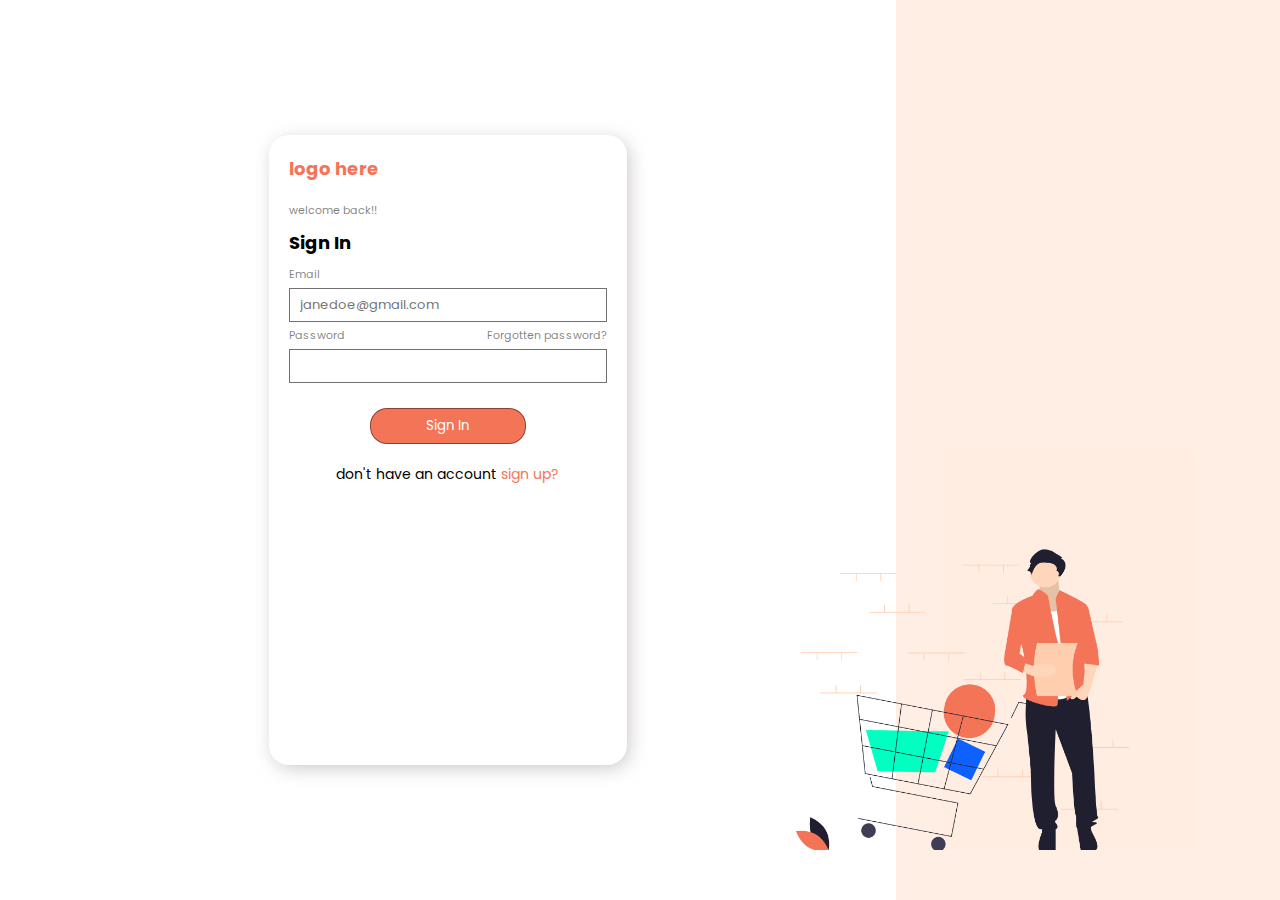
<file: index.html>
<!DOCTYPE html>
<html lang="en">

<head>
    <meta charset="UTF-8">
    <meta name="viewport" content="width=device-width, initial-scale=1.0">
    <link rel="stylesheet" href="https://fonts.googleapis.com/css?family=Poppins&display=swap">
    <link rel="stylesheet" href="./css/login.css">
    <title>Login</title>
</head>
<style>
    * {
        margin: 0;
        padding: 0;
        box-sizing: border-box;
        font-family: poppins;
    }
</style>

<body>
    <div class="login-container">
        <div class="left-login">
            <form action="./api/login.php" method="POST">
                <h6>logo here</h6>
                <span>welcome back!!</span>
                <span>Sign In</span>
                <label for="Email">Email</label>
                <input type="email" name="email" placeholder="janedoe@gmail.com">
                <div class="label-control">
                    <label for="password">Password</label>
                    <span>Forgotten password?</span>
                </div>
                <input type="password" name="password">
                <div class="btn">
                    <button name="login">Sign In</button>
                </div>
                <div class="btn1">
                    <p>don't have an account <a href="Signup.html">sign up?</a></p>
                </div>
            </form>
        </div>
        <div class="right-login">
            <img src="images/login.png" alt="">
        </div>
    </div>
</body>

</html>
</file>
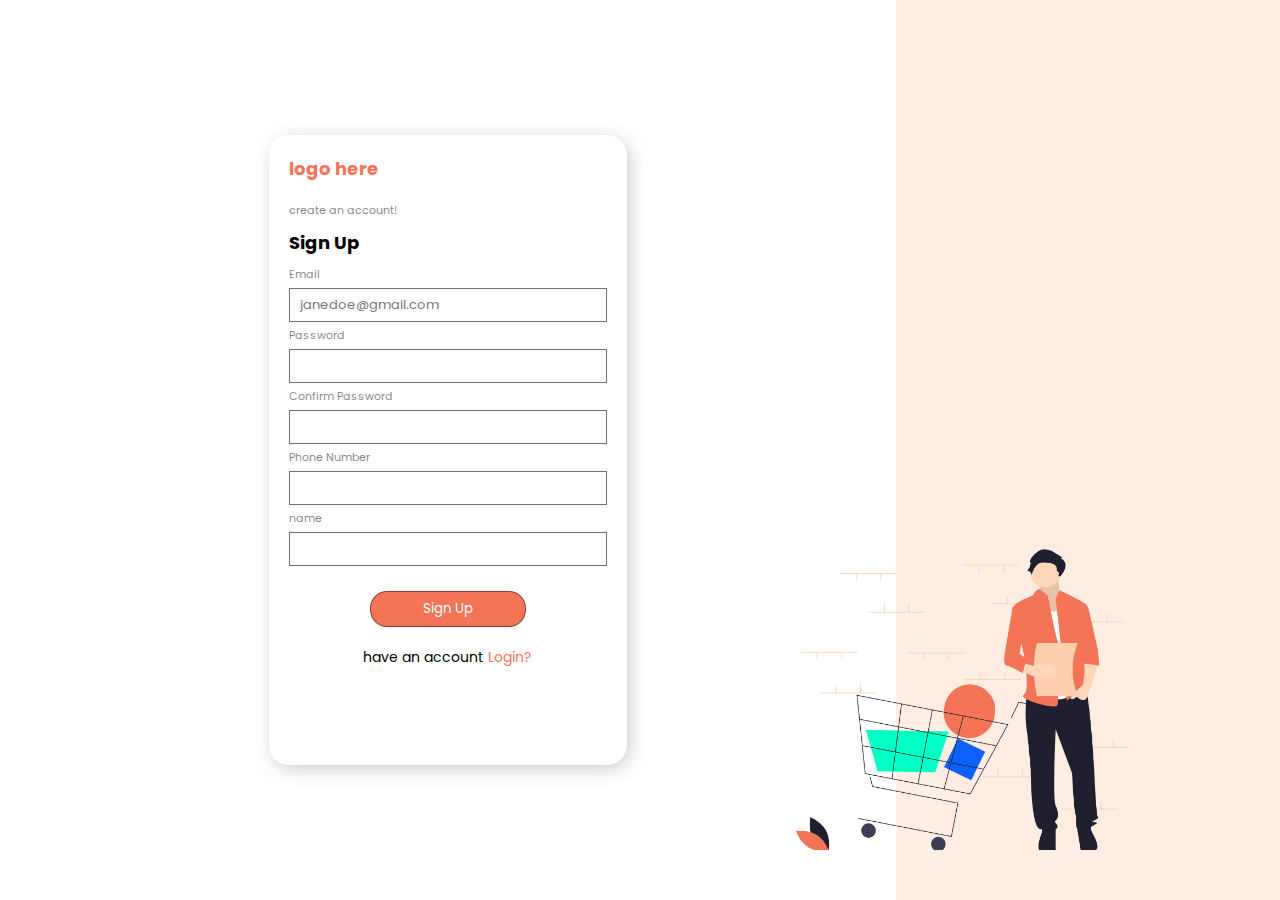
<file: Signup.html>
<!DOCTYPE html>
<html lang="en">

<head>
    <meta charset="UTF-8">
    <meta name="viewport" content="width=device-width, initial-scale=1.0">
    <link rel="stylesheet" href="https://fonts.googleapis.com/css?family=Poppins&display=swap">
    <link rel="stylesheet" href="./css/login.css">
    <title>Login</title>
</head>
<style>
    * {
        margin: 0;
        padding: 0;
        box-sizing: border-box;
        font-family: poppins;
    }
</style>

<body>
    <div class="login-container">
        <div class="left-login">
            <form method="post" action="./api/register.php">
                <h6>logo here</h6>
                <span>create an account!</span>
                <span>Sign Up</span>
                <label for="Email">Email</label>
                <input type="email" name="email" placeholder="janedoe@gmail.com">
                <label for="password">Password</label>
                <input name="passwordmain" type="password">
                <label for="password">Confirm Password</label>
                <input name="passwordcon" type="password">
                <label for="phone">Phone Number</label>
                <input name="phone" type="text">
                <label for="name">name</label>
                <input name="name" type="text">
                <div class="btn">
                    <button name="register">Sign Up</button>
                </div>
                <div class="btn1">
                    <p>have an account <a href="index.html">Login?</a></p>
                </div>
            </form>
        </div>
        <div class="right-login">
            <img src="images/login.png" alt="">
        </div>
    </div>
</body>

</html>
</file>
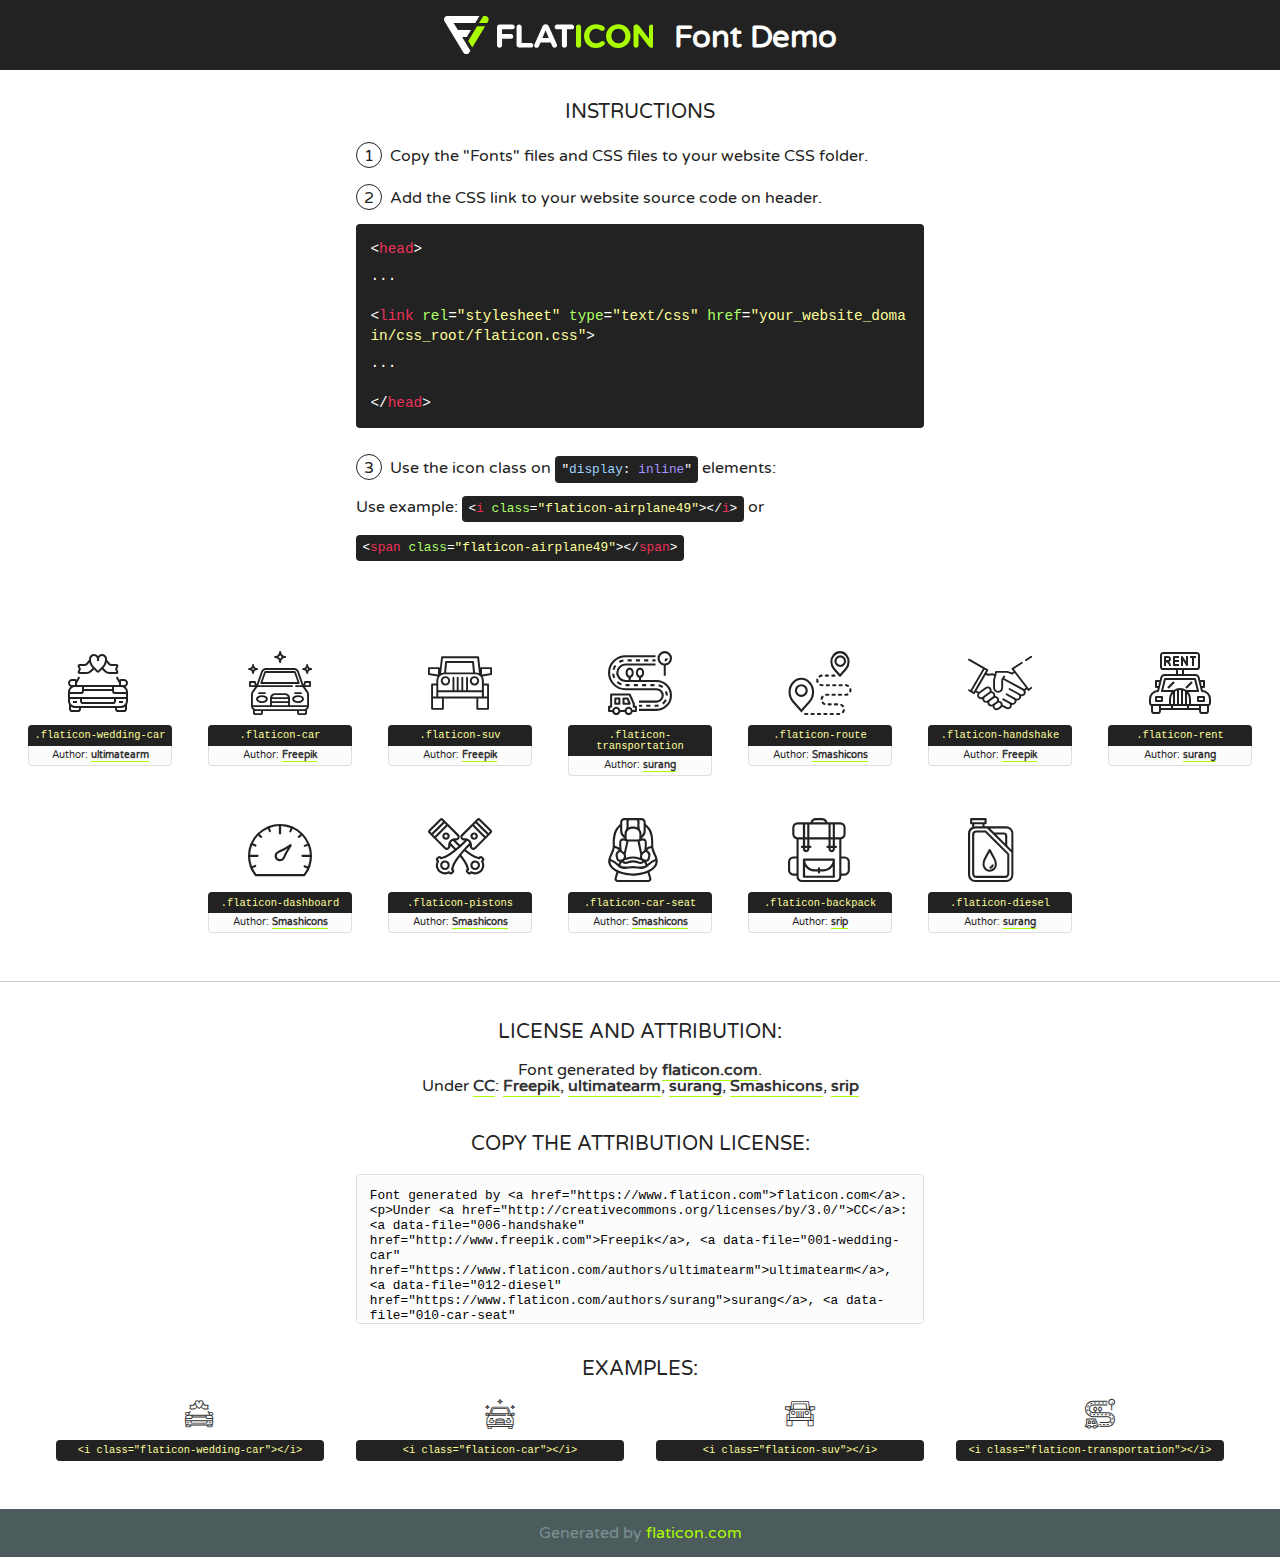
<file: fonts/flaticon/font/flaticon.html>
<!DOCTYPE html>
<!--
  Flaticon icon font: Flaticon
  Creation date: 29/10/2019 06:11
-->
<html>
<!DOCTYPE html>
<html>

<head>
    <title>Flaticon WebFont</title>
    <link href="http://fonts.googleapis.com/css?family=Varela+Round" rel="stylesheet" type="text/css" />
    <link rel="stylesheet" type="text/css" href="flaticon.css">
    <meta charset="UTF-8">
    <style>
    html, body, div, span, applet, object, iframe,
    h1, h2, h3, h4, h5, h6, p, blockquote, pre,
    a, abbr, acronym, address, big, cite, code,
    del, dfn, em, img, ins, kbd, q, s, samp,
    small, strike, strong, sub, sup, tt, var,
    b, u, i, center,
    dl, dt, dd, ol, ul, li,
    fieldset, form, label, legend,
    table, caption, tbody, tfoot, thead, tr, th, td,
    article, aside, canvas, details, embed, 
    figure, figcaption, footer, header, hgroup, 
    menu, nav, output, ruby, section, summary,
    time, mark, audio, video {
        margin: 0;
        padding: 0;
        border: 0;
        font-size: 100%;
        font: inherit;
        vertical-align: baseline;
    }
    /* HTML5 display-role reset for older browsers */
    article, aside, details, figcaption, figure, 
    footer, header, hgroup, menu, nav, section {
        display: block;
    }
    body {
        line-height: 1;
    }
    ol, ul {
        list-style: none;
    }
    blockquote, q {
        quotes: none;
    }
    blockquote:before, blockquote:after,
    q:before, q:after {
        content: '';
        content: none;
    }
    table {
        border-collapse: collapse;
        border-spacing: 0;
    }
    body {
        font-family: 'Varela Round', Helvetica, Arial, sans-serif;
        font-size: 16px;
        color: #222;
    }
    a {
        color: #333;
        border-bottom: 1px solid #a9fd00;
        font-weight: bold;
        text-decoration: none;
    }
    * {
        -moz-box-sizing: border-box;
        -webkit-box-sizing: border-box;
        box-sizing: border-box;
        margin: 0;
        padding: 0;
    }
    [class^="flaticon-"]:before, [class*=" flaticon-"]:before, [class^="flaticon-"]:after, [class*=" flaticon-"]:after {
        font-family: Flaticon;
        font-size: 30px;
        font-style: normal;
        margin-left: 20px;
        color: #333;
    }
    .wrapper {
        max-width: 600px;
        margin: auto;
        padding: 0 1em;
    }
    .title {
        font-size: 1.25em;
        text-align: center;
        margin-bottom: 1em;
        text-transform: uppercase;
    }
    header {
        text-align: center;
        background-color: #222;
        color: #fff;
        padding: 1em;
    }
    header .logo {
        width: 210px;
        height: 38px;
        display: inline-block;
        vertical-align: middle;
        margin-right: 1em;
        border: none;
    }
    header strong {
        font-size: 1.95em;
        font-weight: bold;
        vertical-align: middle;
        margin-top: 5px;
        display: inline-block;
    }
    .demo {
        margin: 2em auto;
        line-height: 1.25em;
    }
    .demo ul li {
        margin-bottom: 1em;
    }
    .demo ul li .num {
        color: #222;
        border-radius: 20px;
        display: inline-block;
        width: 26px;
        padding: 3px;
        height: 26px;
        text-align: center;
        margin-right: 0.5em;
        border: 1px solid #222;
    }
    .demo ul li code {
        background-color: #222;
        border-radius: 4px;
        padding: 0.25em 0.5em;
        display: inline-block;
        color: #fff;
        font-family: Consolas,Monaco,Lucida Console,Liberation Mono,DejaVu Sans Mono,Bitstream Vera Sans Mono,Courier New, monospace;
        font-weight: lighter;
        margin-top: 1em;
        font-size: 0.8em;
        word-break: break-all;
    }
    .demo ul li code.big {
        padding: 1em;
        font-size: 0.9em;
    }
    .demo ul li code .red {
        color: #EF3159;
    }
    .demo ul li code .green {
        color: #ACFF65;
    }
    .demo ul li code .yellow {
        color: #FFFF99;
    }
    .demo ul li code .blue {
        color: #99D3FF;
    }
    .demo ul li code .purple {
        color: #A295FF;
    }
    .demo ul li code .dots {
        margin-top: 0.5em;
        display: block;
    }
    #glyphs {
        border-bottom: 1px solid #ccc;
        padding: 2em 0;
        text-align: center;
    }
    .glyph {
        display: inline-block;
        width: 9em;
        margin: 1em;
        text-align: center;
        vertical-align: top;
        background: #FFF;
    }
    .glyph .glyph-icon {
        padding: 10px;
        display: block;
        font-family:"Flaticon";
        font-size: 64px;
        line-height: 1;
    }
    .glyph .glyph-icon:before {
        font-size: 64px;
        color: #222;
        margin-left: 0;
    }
    .class-name {
        font-size: 0.65em;
        background-color: #222;
        color: #fff;
        border-radius: 4px 4px 0 0;
        padding: 0.5em;
        color: #FFFF99;
        font-family: Consolas,Monaco,Lucida Console,Liberation Mono,DejaVu Sans Mono,Bitstream Vera Sans Mono,Courier New, monospace;
    }
    .author-name {
        font-size: 0.6em;
        background-color: #fcfcfd;
        border: 1px solid #DEDEE4;
        border-top: 0;
        border-radius: 0 0 4px 4px;
        padding: 0.5em;
    }
    .class-name:last-child {
        font-size: 10px;
        color:#888;
    }
    .class-name:last-child a {
        font-size: 10px;
        color:#555;
    }
    .class-name:last-child a:hover {
        color:#a9fd00;
    }
    .glyph > input {
        display: block;
        width: 100px;
        margin: 5px auto;
        text-align: center;
        font-size: 12px;
        cursor: text;
    }
    .glyph > input.icon-input {
        font-family:"Flaticon";
        font-size: 16px;
        margin-bottom: 10px;
    }
    .attribution .title {
        margin-top: 2em;
    }
    .attribution textarea {
        background-color: #fcfcfd;
        padding: 1em;
        border: none;
        box-shadow: none;
        border: 1px solid #DEDEE4;
        border-radius: 4px;
        resize: none;
        width: 100%;
        height: 150px;
        font-size: 0.8em;
        font-family: Consolas,Monaco,Lucida Console,Liberation Mono,DejaVu Sans Mono,Bitstream Vera Sans Mono,Courier New, monospace;
        -webkit-appearance: none;
    }
    .iconsuse {
        margin: 2em auto;
        text-align: center;
        max-width: 1200px;
    }
    .iconsuse:after {
        content: '';
        display: table;
        clear: both;
    }
    .iconsuse .image {
        float: left;
        width: 25%;
        padding: 0 1em;
    }
    .iconsuse .image p {
        margin-bottom: 1em;
    }
    .iconsuse .image span {
        display: block;
        font-size: 0.65em;
        background-color: #222;
        color: #fff;
        border-radius: 4px;
        padding: 0.5em;
        color: #FFFF99;
        margin-top: 1em;
        font-family: Consolas,Monaco,Lucida Console,Liberation Mono,DejaVu Sans Mono,Bitstream Vera Sans Mono,Courier New, monospace;
    }
    #footer {
        text-align: center;
        background-color: #4C5B5C;
        color: #7c9192;
        padding: 1em;
    }
    #footer a {
        border: none;
        color: #a9fd00;
        font-weight: normal;
    }
    @media (max-width: 960px) {
        .iconsuse .image {
            width: 50%;
        }
    }
    @media (max-width: 560px) {
        .iconsuse .image {
            width: 100%;
        }
    }
    </style>
</head>

<body class="characters-off">

    <header>
        <a href="https://www.flaticon.com" target="_blank" class="logo">
            <svg version="1.1" xmlns="http://www.w3.org/2000/svg" xmlns:xlink="http://www.w3.org/1999/xlink" xmlns:a="http://ns.adobe.com/AdobeSVGViewerExtensions/3.0/" viewBox="0 0 560.875 102.036" enable-background="new 0 0 560.875 102.036" xml:space="preserve">
                <defs>
                </defs>
                <g>
                    <g class="letters">
                        <path fill="#ffffff" d="M141.596,29.675c0-3.777,2.985-6.767,6.764-6.767h34.438c3.426,0,6.15,2.728,6.15,6.15
                        c0,3.43-2.724,6.149-6.15,6.149h-27.674v13.091h23.719c3.429,0,6.151,2.724,6.151,6.15c0,3.43-2.723,6.149-6.151,6.149h-23.719
                        v17.574c0,3.773-2.986,6.761-6.764,6.761c-3.779,0-6.764-2.989-6.764-6.761V29.675z"></path>
                        <path fill="#ffffff" d="M193.844,29.149c0-3.781,2.985-6.767,6.764-6.767c3.776,0,6.763,2.985,6.763,6.767v42.957h25.039
                        c3.426,0,6.149,2.726,6.149,6.153c0,3.425-2.723,6.15-6.149,6.15h-31.802c-3.779,0-6.764-2.986-6.764-6.768V29.149z"></path>
                        <path fill="#ffffff" d="M241.891,75.71l21.438-48.407c1.492-3.341,4.215-5.357,7.906-5.357h0.792
                        c3.686,0,6.323,2.017,7.815,5.357l21.439,48.407c0.436,0.967,0.701,1.845,0.701,2.723c0,3.602-2.809,6.501-6.414,6.501
                        c-3.161,0-5.269-1.845-6.499-4.655l-4.132-9.661h-27.059l-4.301,10.102c-1.144,2.631-3.426,4.214-6.237,4.214
                        c-3.517,0-6.24-2.81-6.24-6.325C241.1,77.64,241.451,76.677,241.891,75.71z M279.932,58.666l-8.521-20.297l-8.526,20.297H279.932
                        z"></path>
                        <path fill="#ffffff" d="M314.864,35.387H301.86c-3.429,0-6.239-2.813-6.239-6.238c0-3.429,2.811-6.24,6.239-6.24h39.533
                        c3.426,0,6.237,2.811,6.237,6.24c0,3.425-2.811,6.238-6.237,6.238h-13.001v42.785c0,3.773-2.99,6.761-6.764,6.761
                        c-3.779,0-6.764-2.989-6.764-6.761V35.387z"></path>
                        <path fill="#A9FD00" d="M352.615,29.149c0-3.781,2.985-6.767,6.767-6.767c3.774,0,6.761,2.985,6.761,6.767v49.024
                        c0,3.773-2.987,6.761-6.761,6.761c-3.781,0-6.767-2.989-6.767-6.761V29.149z"></path>
                        <path fill="#A9FD00" d="M374.132,53.836v-0.179c0-17.481,13.178-31.801,32.065-31.801c9.22,0,15.459,2.458,20.557,6.238
                        c1.402,1.054,2.637,2.985,2.637,5.357c0,3.692-2.985,6.59-6.681,6.59c-1.845,0-3.071-0.702-4.044-1.319
                        c-3.776-2.813-7.729-4.393-12.562-4.393c-10.364,0-17.831,8.611-17.831,19.154v0.173c0,10.542,7.291,19.329,17.831,19.329
                        c5.715,0,9.492-1.756,13.359-4.834c1.049-0.874,2.458-1.491,4.039-1.491c3.429,0,6.325,2.813,6.325,6.236
                        c0,2.106-1.056,3.78-2.282,4.834c-5.539,4.834-12.036,7.733-21.878,7.733C387.572,85.464,374.132,71.493,374.132,53.836z"></path>
                        <path fill="#A9FD00" d="M433.009,53.836v-0.179c0-17.481,13.79-31.801,32.766-31.801c18.981,0,32.592,14.143,32.592,31.628v0.173
                        c0,17.483-13.785,31.807-32.769,31.807C446.625,85.464,433.009,71.32,433.009,53.836z M484.224,53.836v-0.179
                        c0-10.539-7.725-19.326-18.626-19.326c-10.893,0-18.449,8.611-18.449,19.154v0.173c0,10.542,7.73,19.329,18.626,19.329
                        C476.676,72.986,484.224,64.378,484.224,53.836z"></path>
                        <path fill="#A9FD00" d="M506.233,29.321c0-3.774,2.99-6.763,6.767-6.763h1.401c3.252,0,5.183,1.583,7.029,3.953l26.093,34.265
                        V29.059c0-3.692,2.99-6.677,6.681-6.677c3.683,0,6.671,2.985,6.671,6.677v48.934c0,3.78-2.987,6.765-6.764,6.765h-0.436
                        c-3.257,0-5.188-1.581-7.034-3.953l-27.056-35.492v32.944c0,3.687-2.985,6.676-6.678,6.676c-3.683,0-6.673-2.989-6.673-6.676
                        V29.321z"></path>
                    </g>
                    <g class="insignia">
                        <path fill="#ffffff" d="M48.372,56.137h12.517l11.156-18.537H37.186L25.688,18.539h57.825L94.668,0H9.271
                        C5.925,0,2.842,1.801,1.198,4.716c-1.644,2.907-1.593,6.482,0.134,9.343l50.38,83.501c1.678,2.781,4.689,4.476,7.938,4.476
                        c3.246,0,6.257-1.695,7.935-4.476l2.898-4.804L48.372,56.137z"></path>
                        <g class="i">
                            <path fill="#A9FD00" d="M93.575,18.539h0.031v0.004l21.652,0.004l2.705-4.488c1.727-2.861,1.778-6.436,0.133-9.343
                            C116.454,1.801,113.371,0,110.026,0h-5.294L93.575,18.539z"></path>
                            <polygon fill="#A9FD00" points="88.291,27.356 64.725,66.486 75.519,84.404 109.942,27.356"></polygon>
                        </g>
                    </g>
                </g>
            </svg>
        </a>
        <strong>Font Demo</strong>
    </header>


    <section class="demo wrapper">

        <p class="title">Instructions</p>

        <ul>
            <li>
                <span class="num">1</span>Copy the "Fonts" files and CSS files to your website CSS folder.
            </li>
            <li>
                <span class="num">2</span>Add the CSS link to your website source code on header.
                <code class="big">
                    &lt;<span class="red">head</span>&gt;
                    <br/><span class="dots">...</span>
                    <br/>&lt;<span class="red">link</span> <span class="green">rel</span>=<span class="yellow">"stylesheet"</span> <span class="green">type</span>=<span class="yellow">"text/css"</span> <span class="green">href</span>=<span class="yellow">"your_website_domain/css_root/flaticon.css"</span>&gt;
                    <br/><span class="dots">...</span>
                    <br/>&lt;/<span class="red">head</span>&gt;
                </code>
            </li>

            <li>
                <p>
                    <span class="num">3</span>Use the icon class on <code>"<span class="blue">display</span>:<span class="purple"> inline</span>"</code> elements:
                    <br />
                    Use example: <code>&lt;<span class="red">i</span> <span class="green">class</span>=<span class="yellow">&quot;flaticon-airplane49&quot;</span>&gt;&lt;/<span class="red">i</span>&gt;</code> or <code>&lt;<span class="red">span</span> <span class="green">class</span>=<span class="yellow">&quot;flaticon-airplane49&quot;</span>&gt;&lt;/<span class="red">span</span>&gt;</code>
            </li>
        </ul>

    </section>




   <section id="glyphs">          
    
      
        <div class="glyph"><div class="glyph-icon flaticon-wedding-car"></div>
            <div class="class-name">.flaticon-wedding-car</div>
            <div class="author-name">Author: <a data-file="001-wedding-car" href="https://www.flaticon.com/authors/ultimatearm">ultimatearm</a> </div> 
        </div>        
        
        <div class="glyph"><div class="glyph-icon flaticon-car"></div>
            <div class="class-name">.flaticon-car</div>
            <div class="author-name">Author: <a data-file="002-car" href="http://www.freepik.com">Freepik</a> </div> 
        </div>        
        
        <div class="glyph"><div class="glyph-icon flaticon-suv"></div>
            <div class="class-name">.flaticon-suv</div>
            <div class="author-name">Author: <a data-file="003-suv" href="http://www.freepik.com">Freepik</a> </div> 
        </div>        
        
        <div class="glyph"><div class="glyph-icon flaticon-transportation"></div>
            <div class="class-name">.flaticon-transportation</div>
            <div class="author-name">Author: <a data-file="004-transportation" href="https://www.flaticon.com/authors/surang">surang</a> </div> 
        </div>        
        
        <div class="glyph"><div class="glyph-icon flaticon-route"></div>
            <div class="class-name">.flaticon-route</div>
            <div class="author-name">Author: <a data-file="005-route" href="https://www.flaticon.com/authors/smashicons">Smashicons</a> </div> 
        </div>        
        
        <div class="glyph"><div class="glyph-icon flaticon-handshake"></div>
            <div class="class-name">.flaticon-handshake</div>
            <div class="author-name">Author: <a data-file="006-handshake" href="http://www.freepik.com">Freepik</a> </div> 
        </div>        
        
        <div class="glyph"><div class="glyph-icon flaticon-rent"></div>
            <div class="class-name">.flaticon-rent</div>
            <div class="author-name">Author: <a data-file="007-rent" href="https://www.flaticon.com/authors/surang">surang</a> </div> 
        </div>        
        
        <div class="glyph"><div class="glyph-icon flaticon-dashboard"></div>
            <div class="class-name">.flaticon-dashboard</div>
            <div class="author-name">Author: <a data-file="008-dashboard" href="https://www.flaticon.com/authors/smashicons">Smashicons</a> </div> 
        </div>        
        
        <div class="glyph"><div class="glyph-icon flaticon-pistons"></div>
            <div class="class-name">.flaticon-pistons</div>
            <div class="author-name">Author: <a data-file="009-pistons" href="https://www.flaticon.com/authors/smashicons">Smashicons</a> </div> 
        </div>        
        
        <div class="glyph"><div class="glyph-icon flaticon-car-seat"></div>
            <div class="class-name">.flaticon-car-seat</div>
            <div class="author-name">Author: <a data-file="010-car-seat" href="https://www.flaticon.com/authors/smashicons">Smashicons</a> </div> 
        </div>        
        
        <div class="glyph"><div class="glyph-icon flaticon-backpack"></div>
            <div class="class-name">.flaticon-backpack</div>
            <div class="author-name">Author: <a data-file="011-backpack" href="https://www.flaticon.com/authors/srip">srip</a> </div> 
        </div>        
        
        <div class="glyph"><div class="glyph-icon flaticon-diesel"></div>
            <div class="class-name">.flaticon-diesel</div>
            <div class="author-name">Author: <a data-file="012-diesel" href="https://www.flaticon.com/authors/surang">surang</a> </div> 
        </div>        
        

    </section>



    <section class="attribution wrapper"   style="text-align:center;">

      <div class="title">License and attribution:</div><div class="attrDiv">Font generated by <a href="https://www.flaticon.com">flaticon.com</a>. <div><p>Under <a href="http://creativecommons.org/licenses/by/3.0/">CC</a>: <a data-file="006-handshake" href="http://www.freepik.com">Freepik</a>, <a data-file="001-wedding-car" href="https://www.flaticon.com/authors/ultimatearm">ultimatearm</a>, <a data-file="012-diesel" href="https://www.flaticon.com/authors/surang">surang</a>, <a data-file="010-car-seat" href="https://www.flaticon.com/authors/smashicons">Smashicons</a>, <a data-file="011-backpack" href="https://www.flaticon.com/authors/srip">srip</a></p>  </div>
      </div>
      <div class="title">Copy the Attribution License:</div>

    <textarea onclick="this.focus();this.select();">Font generated by &lt;a href=&quot;https://www.flaticon.com&quot;&gt;flaticon.com&lt;/a&gt;. <p>Under <a href="http://creativecommons.org/licenses/by/3.0/">CC</a>: <a data-file="006-handshake" href="http://www.freepik.com">Freepik</a>, <a data-file="001-wedding-car" href="https://www.flaticon.com/authors/ultimatearm">ultimatearm</a>, <a data-file="012-diesel" href="https://www.flaticon.com/authors/surang">surang</a>, <a data-file="010-car-seat" href="https://www.flaticon.com/authors/smashicons">Smashicons</a>, <a data-file="011-backpack" href="https://www.flaticon.com/authors/srip">srip</a></p>  
     </textarea>

    </section>

    <section class="iconsuse">

          <div class="title">Examples:</div>            
             
            <div class="image">
                <p>
                    <i class="glyph-icon flaticon-wedding-car"></i> 
                    <span>&lt;i class=&quot;flaticon-wedding-car&quot;&gt;&lt;/i&gt;</span>
                </p>
            </div>
            
            <div class="image">
                <p>
                    <i class="glyph-icon flaticon-car"></i> 
                    <span>&lt;i class=&quot;flaticon-car&quot;&gt;&lt;/i&gt;</span>
                </p>
            </div>
            
            <div class="image">
                <p>
                    <i class="glyph-icon flaticon-suv"></i> 
                    <span>&lt;i class=&quot;flaticon-suv&quot;&gt;&lt;/i&gt;</span>
                </p>
            </div>
            
            <div class="image">
                <p>
                    <i class="glyph-icon flaticon-transportation"></i> 
                    <span>&lt;i class=&quot;flaticon-transportation&quot;&gt;&lt;/i&gt;</span>
                </p>
            </div>
                       
        </div>
                            
    </section>

<div id="footer">
    <div>Generated by <a href="https://www.flaticon.com">flaticon.com</a>
    </div>
</div>



</body>
</html>
</file>
<file: css/login.css>
body {
    width: 100vw;
    height: 100vh;
    overflow: hidden;
}

.login-container {
    display: flex;
    flex-direction: row;
    height: 100%;
    width: 100%;
}

.left-login {
    background-color: #FFFFFF;
    width: 70%;
    height: 100%;
    display: flex;
    align-items: center;
    justify-content: center;
}

form {
    width: 40%;
    height: auto;
    min-height: 70%;
    border-radius: 20px;
    background-color: #FFFFFF;
    box-shadow: 3px 4px 18px -1px rgba(176, 167, 167, 0.63);
    -webkit-box-shadow: 3px 4px 18px -1px rgba(176, 167, 167, 0.63);
    -moz-box-shadow: 3px 4px 18px -1px rgba(176, 167, 167, 0.63);
    padding: 20px;
    display: flex;
    flex-direction: column;
}

form h6 {
    font-size: 18px;
    font-weight: bold;
    margin-bottom: 20px;
    color: #F47458;
}

form span:nth-child(2) {
    font-size: 11px;
    color: #00000080;
}

form span:nth-child(3) {
    font-size: 18px;
    color: #000;
    margin: 10px 0;
    font-weight: bold;
}

form label {
    font-size: 11px;
    color: #00000080;
}

form input {
    width: 100%;
    border: 1px solid #0000008d;
    outline: none;
    font-size: 13px;
    padding: 6px 10px;
    margin: 5px 0;
}

.label-control {
    display: flex;
    justify-content: space-between;
}

.btn button {
    width: 156px;
    height: 36px;
    border-radius: 17px;
    background-color: #F47458;
    color: #FFFFFF;
    border: 1px solid #0000006d;
    cursor: pointer;
}

.btn {
    display: flex;
    justify-content: center;
    margin: 20px 0;
}

.btn1 {
    display: flex;
    justify-content: center;
}

.btn1 p {
    font-size: 14px;
    color: #000;
}

.btn1 a {
    text-decoration: none;
    color: #F47458;
    cursor: pointer;
}

.right-login {
    width: 30%;
    height: 100%;
    display: flex;
    justify-self: start;
    align-items: flex-end;
    background-color: #ffceae59;
}

.right-login img {
    width: 400px;
    height: 400px;
    margin-bottom: 50px;
    object-fit: cover;

    margin-left: -100px;
}
@media screen and (max-width: 768px) {
    .left-login {
        width: 100%;
        height: 100%;
        display: flex;
        justify-content: center;
    }

    form {
        width: 80%;
    }

    .right-login {
        display: none;
    }
}
</file>
<file: fonts/flaticon/font/flaticon.css>
/*
  	Flaticon icon font: Flaticon
  	Creation date: 29/10/2019 06:11
  	*/

@font-face {
  font-family: "Flaticon";
  src: url("./Flaticon.eot");
  src: url("./Flaticon.eot?#iefix") format("embedded-opentype"),
       url("./Flaticon.woff2") format("woff2"),
       url("./Flaticon.woff") format("woff"),
       url("./Flaticon.ttf") format("truetype"),
       url("./Flaticon.svg#Flaticon") format("svg");
  font-weight: normal;
  font-style: normal;
}

@media screen and (-webkit-min-device-pixel-ratio:0) {
  @font-face {
    font-family: "Flaticon";
    src: url("./Flaticon.svg#Flaticon") format("svg");
  }
}

[class^="flaticon-"]:before, [class*=" flaticon-"]:before,
[class^="flaticon-"]:after, [class*=" flaticon-"]:after {   
  font-family: Flaticon;
        font-size: 20px;
font-style: normal;
margin-left: 20px;
}

.flaticon-wedding-car:before { content: "\f100"; }
.flaticon-car:before { content: "\f101"; }
.flaticon-suv:before { content: "\f102"; }
.flaticon-transportation:before { content: "\f103"; }
.flaticon-route:before { content: "\f104"; }
.flaticon-handshake:before { content: "\f105"; }
.flaticon-rent:before { content: "\f106"; }
.flaticon-dashboard:before { content: "\f107"; }
.flaticon-pistons:before { content: "\f108"; }
.flaticon-car-seat:before { content: "\f109"; }
.flaticon-backpack:before { content: "\f10a"; }
.flaticon-diesel:before { content: "\f10b"; }
</file>
